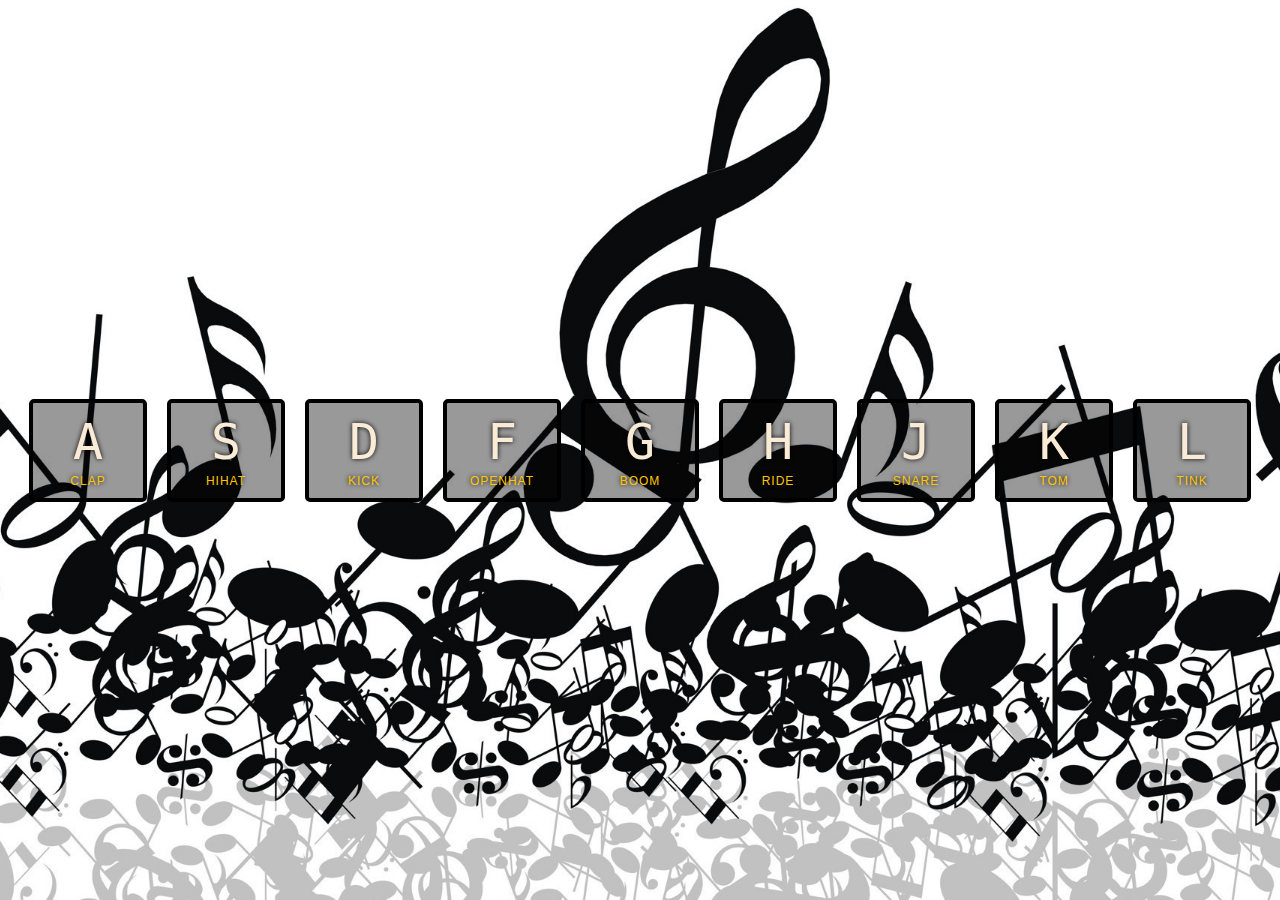
<file: Day 1/index.html>
<!DOCTYPE html>
<html lang="en">
<head>
  <meta charset="UTF-8">
  <title>JS Drum Kit</title>
  <link rel="stylesheet" href="style.css">
  <link rel="icon" href="https://fav.farm/✅" />
</head>
<body>

  <div class="keys">
    <div data-key="65" class="key">
      <kbd>A</kbd>
      <span class="sound">clap</span>
    </div>
    <div data-key="83" class="key">
      <kbd>S</kbd>
      <span class="sound">hihat</span>
    </div>
    <div data-key="68" class="key">
      <kbd>D</kbd>
      <span class="sound">kick</span>
    </div>
    <div data-key="70" class="key">
      <kbd>F</kbd>
      <span class="sound">openhat</span>
    </div>
    <div data-key="71" class="key">
      <kbd>G</kbd>
      <span class="sound">boom</span>
    </div>
    <div data-key="72" class="key">
      <kbd>H</kbd>
      <span class="sound">ride</span>
    </div>
    <div data-key="74" class="key">
      <kbd>J</kbd>
      <span class="sound">snare</span>
    </div>
    <div data-key="75" class="key">
      <kbd>K</kbd>
      <span class="sound">tom</span>
    </div>
    <div data-key="76" class="key">
      <kbd>L</kbd>
      <span class="sound">tink</span>
    </div>
  </div>

  <audio data-key="65" src="Audio/clap.wav"></audio>
  <audio data-key="83" src="Audio/hihat.wav"></audio>
  <audio data-key="68" src="Audio/kick.wav"></audio>
  <audio data-key="70" src="Audio/openhat.wav"></audio>
  <audio data-key="71" src="Audio/boom.wav"></audio>
  <audio data-key="72" src="Audio/ride.wav"></audio>
  <audio data-key="74" src="Audio/snare.wav"></audio>
  <audio data-key="75" src="Audio/tom.wav"></audio>
  <audio data-key="76" src="Audio/tink.wav"></audio>

<script>
  function removeTransition(e) {
    if (e.propertyName !== 'transform') return;
    e.target.classList.remove('playing');
  }

  function playSound(e) {
    const audio = document.querySelector(`audio[data-key="${e.keyCode}"]`);
    const key = document.querySelector(`div[data-key="${e.keyCode}"]`);
    if (!audio) return;

    key.classList.add('playing');
    audio.currentTime = 0;
    audio.play();
  }

  const keys = Array.from(document.querySelectorAll('.key'));
  keys.forEach(key => key.addEventListener('transitionend', removeTransition));
  window.addEventListener('keydown', playSound);
</script>


</body>
</html>
</file>
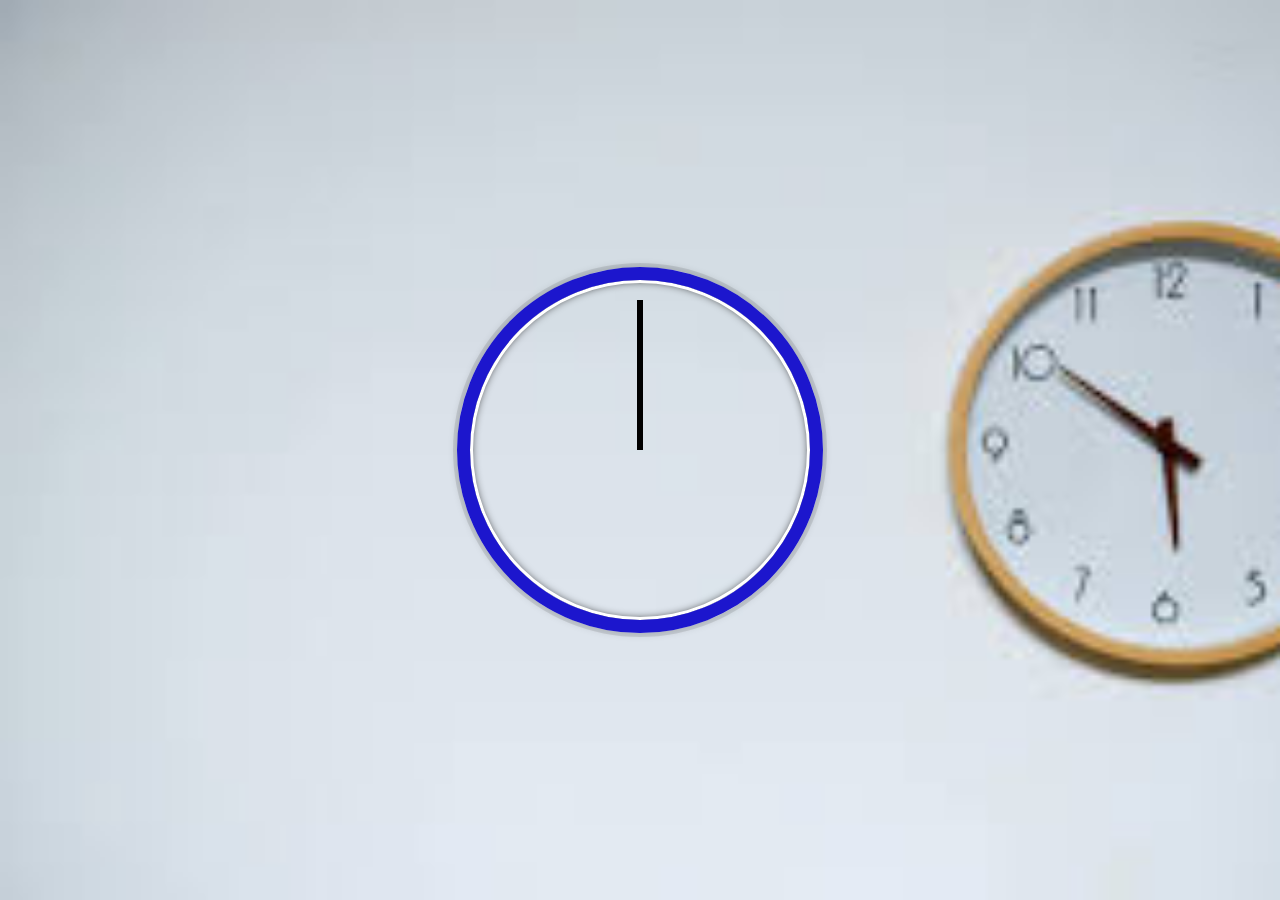
<file: Day 2/index.html>
<!DOCTYPE html>
<html lang="en">
<head>
    <meta charset="UTF-8">
    <meta name="viewport" content="width=device-width, initial-scale=1.0">
    <title>Document</title>
    <link rel="stylesheet" href="style.css">
</head>
<body>
    <div class="clock">
        <div class="clock-face">
            <div class="hand hour-hand"></div>
            <div class="hand min-hand"></div>
            <div class="hand second-hand"></div>
        </div>
    </div>


<script>
    const secondhand = document.querySelector('.second-hand');
    const minhand = document.querySelector('.min-hand');
    const hourhand = document.querySelector('.hour-hand');
    function setDate(){
        const now = new Date();

        const seconds = now.getSeconds();
        const SecondsDegrees = ((seconds/60) * 360) + 90;
        secondhand.style.transform = `rotate(${SecondsDegrees}deg)`;
        // console.log(seconds);

        const mins = now.getMinutes();
        const minsDegrees = ((mins / 60) * 360) + ((seconds/60)*6) + 90;
        minhand.style.transform = `rotate(${minDegrees}deg)`;
        // console.log(mins);

        const hours = now.getHours();
        const hourDegrees = ((hour / 12) * 360) + ((mins/60)*30) + 90 ;
        hourhand.style.transform = `rotate(${hourDegrees}deg)`;
        // console.log(hours);


    }

    setInterval(setDate,1000);

</script>
</body>
</html>
</file>
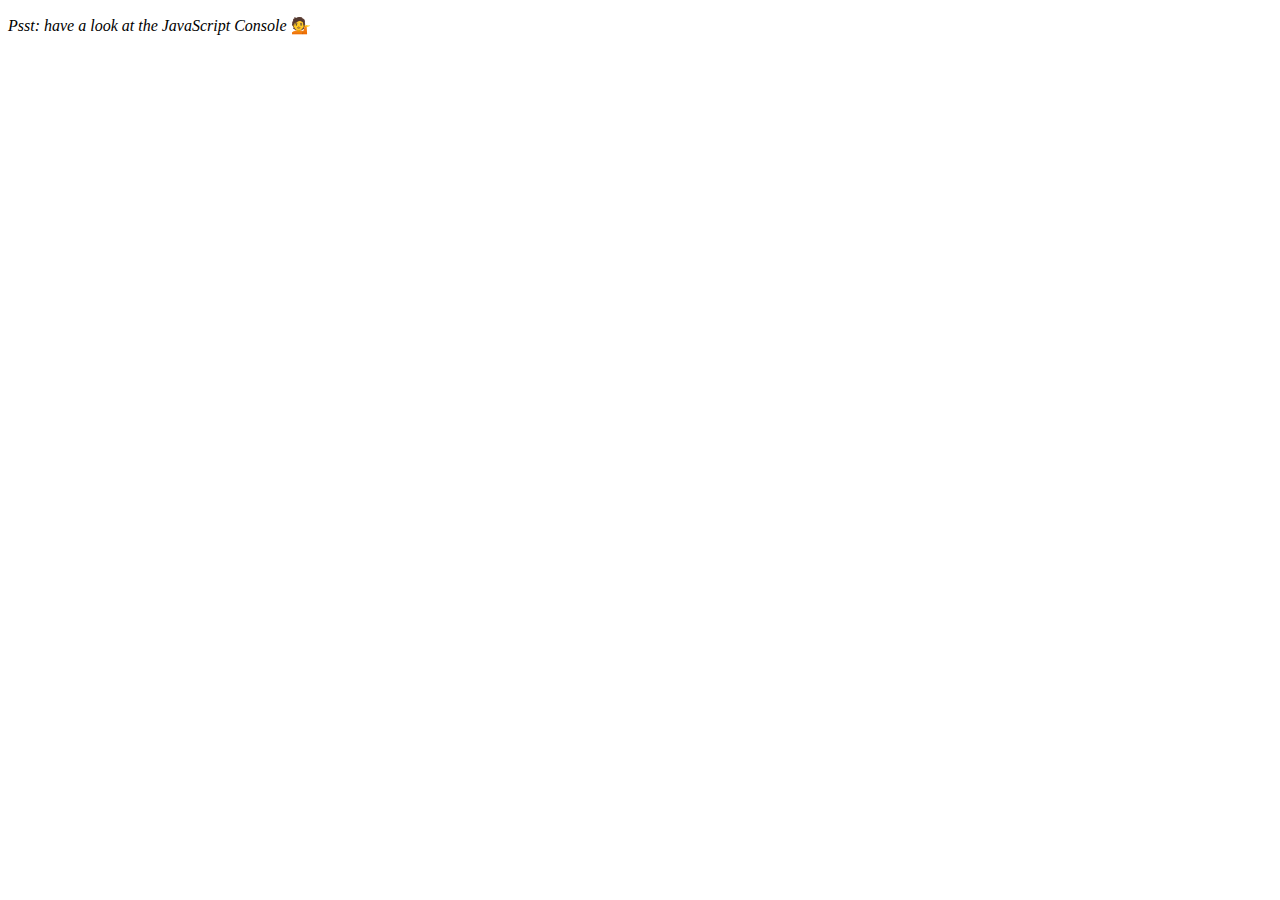
<file: Day 4/index.html>
<!DOCTYPE html>
<html lang="en">
<head>
  <meta charset="UTF-8">
  <title>Array Cardio 💪</title>
  <link rel="icon" href="https://fav.farm/✅" />
</head>
<body>
  <p><em>Psst: have a look at the JavaScript Console</em> 💁</p>
  <script>

    const inventors = [
      { first: 'Albert', last: 'Einstein', year: 1879, passed: 1955 },
      { first: 'Isaac', last: 'Newton', year: 1643, passed: 1727 },
      { first: 'Galileo', last: 'Galilei', year: 1564, passed: 1642 },
      { first: 'Marie', last: 'Curie', year: 1867, passed: 1934 },
      { first: 'Johannes', last: 'Kepler', year: 1571, passed: 1630 },
      { first: 'Nicolaus', last: 'Copernicus', year: 1473, passed: 1543 },
      { first: 'Max', last: 'Planck', year: 1858, passed: 1947 },
      { first: 'Katherine', last: 'Blodgett', year: 1898, passed: 1979 },
      { first: 'Ada', last: 'Lovelace', year: 1815, passed: 1852 },
      { first: 'Sarah E.', last: 'Goode', year: 1855, passed: 1905 },
      { first: 'Lise', last: 'Meitner', year: 1878, passed: 1968 },
      { first: 'Hanna', last: 'Hammarström', year: 1829, passed: 1909 }
    ];

    const people = [
      'Bernhard, Sandra', 'Bethea, Erin', 'Becker, Carl', 'Bentsen, Lloyd', 'Beckett, Samuel', 'Blake, William', 'Berger, Ric', 'Beddoes, Mick', 'Beethoven, Ludwig',
      'Belloc, Hilaire', 'Begin, Menachem', 'Bellow, Saul', 'Benchley, Robert', 'Blair, Robert', 'Benenson, Peter', 'Benjamin, Walter', 'Berlin, Irving',
      'Benn, Tony', 'Benson, Leana', 'Bent, Silas', 'Berle, Milton', 'Berry, Halle', 'Biko, Steve', 'Beck, Glenn', 'Bergman, Ingmar', 'Black, Elk', 'Berio, Luciano',
      'Berne, Eric', 'Berra, Yogi', 'Berry, Wendell', 'Bevan, Aneurin', 'Ben-Gurion, David', 'Bevel, Ken', 'Biden, Joseph', 'Bennington, Chester', 'Bierce, Ambrose',
      'Billings, Josh', 'Birrell, Augustine', 'Blair, Tony', 'Beecher, Henry', 'Biondo, Frank'
    ];

  
    const fifteen = inventors.filter(inventor => (inventor.year >= 1500 && inventor.year < 1600));

    console.table(fifteen);

    const fullNames = inventors.map(inventor => `${inventor.first} ${inventor.last}`);
    console.log(fullNames);

   
    const ordered = inventors.sort((a, b) => a.year > b.year ? 1 : -1);
    console.table(ordered);

    // Array.prototype.reduce()
    // 4. How many years did all the inventors live?
    const totalYears = inventors.reduce((total, inventor) => {
      return total + (inventor.passed - inventor.year);
    }, 0);

    console.log(totalYears);

    // 5. Sort the inventors by years lived
    const oldest = inventors.sort(function(a, b) {
      const lastInventor = a.passed - a.year;
      const nextInventor = b.passed - b.year;
      return lastInventor > nextInventor ? -1 : 1;
    });
    console.table(oldest);

   
    const alpha = people.sort((lastOne, nextOne) => {
      const [aLast, aFirst] = lastOne.split(', ');
      const [bLast, bFirst] = nextOne.split(', ');
      return aLast > bLast ? 1 : -1;
    });
    console.log(alpha);

    const data = ['car', 'car', 'truck', 'truck', 'bike', 'walk', 'car', 'van', 'bike', 'walk', 'car', 'van', 'car', 'truck', 'pogostick'];

    const transportation = data.reduce(function(obj, item) {
      if (!obj[item]) {
        obj[item] = 0;
      }
      obj[item]++;
      return obj;
    }, {});

    console.log(transportation);

  </script>
</body>
</html>
</file>
<file: Day 1/style.css>
html {
    font-size: 10px;
    background: url('Music.jpg') bottom center  ;
    background-size: cover;
  }
  
  body,html {
    margin: 0;
    padding: 0;
    font-family: sans-serif;
  }
  
  .keys {
    display: flex;
    flex: 1;
    min-height: 100vh;
    align-items: center;
    justify-content: center;
  }
  
  .key {
    border: .4rem solid black;
    border-radius: .5rem;
    margin: 1rem;
    font-size: 1.5rem;
    padding: 1rem .5rem;
    transition: all .07s ease;
    width: 10rem;
    text-align: center;
    color: white;
    background: rgba(0,0,0,0.4);
    text-shadow: 0 0 .5rem black;
  }
  
  .playing {
    transform: scale(1.1);
    border-color: #ffc600;
    box-shadow: 0 0 1rem #ffc600;
  }
  
  kbd {
    display: block;
    font-size: 5rem;
    color: antiquewhite;
  }
  
  .sound {
    font-size: 1.2rem;
    text-transform: uppercase;
    letter-spacing: .1rem;
    color: #ffc600;
  }
</file>
<file: Day 2/style.css>
html{
    background: white url(Clock.jpeg) ;
    background-size: cover;
    font-family: 'helvetica neue';
    text-align: center;
    font-size: 10px;

}
body{
    margin: 0;
    font-size: 2rem;
    display: flex;
    flex: 1;
    min-height: 100vh;
    align-items: center;
}
.clock{
    width: 30rem;
    height: 30rem;
    border: 13px solid rgb(28, 22, 205);
    border-radius: 50%;
    margin: 50px auto;
    position: relative;
    padding: 2rem;
    box-shadow: 0 0 0px 4px rgba(0, 0, 0, 0.1),
    inset 0 0 0 3px white,
    inset 0 0 10px black,
    0 0 10px rgba(0, 0, 0, 0.2);

}
.clock-face{
    position: relative;
    width: 100%;
    height: 100%;
    transform: translateY(-3px);
}

.hand{
    width: 50%;
    height: 6px;
    background: #000;
    position: absolute;
    top: 50%;
    transform-origin: 100%;
    transform: rotate(90deg);
    transition: all 0.05s;
    transition-timing-function: ease-in;
}
</file>
